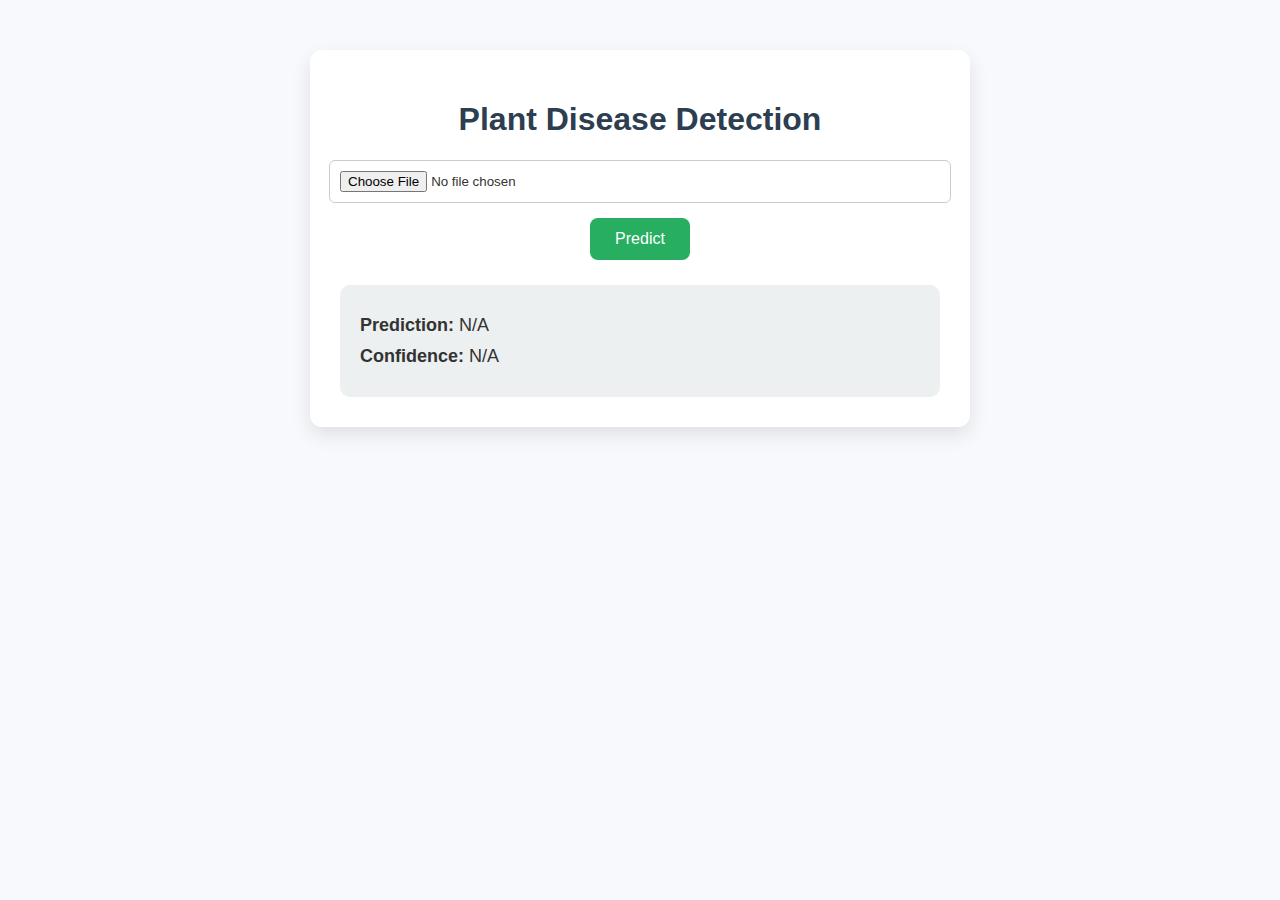
<file: index.html>
<!DOCTYPE html>
<html>
<head>
    <title>Plant Disease Detection</title>
    <style>
        /* General Styles */
        body {
            font-family: Arial, sans-serif;
            background-color: #f7f9fc;
            color: #333;
            margin: 0;
            padding: 0;
        }

        .container {
            max-width: 600px;
            margin: 50px auto;
            padding: 30px;
            background-color: #ffffff;
            border-radius: 12px;
            box-shadow: 0 8px 20px rgba(0,0,0,0.1);
        }

        h1 {
            text-align: center;
            color: #2c3e50;
        }

        /* Form Styles */
        form {
            display: flex;
            flex-direction: column;
            gap: 15px;
            align-items: center;
            margin-top: 20px;
        }

        input[type="file"] {
            padding: 10px;
            border: 1px solid #ccc;
            border-radius: 6px;
            width: 100%;
        }

        button {
            padding: 12px 25px;
            background-color: #27ae60;
            color: white;
            border: none;
            border-radius: 8px;
            font-size: 16px;
            cursor: pointer;
            transition: background-color 0.3s ease;
        }

        button:hover {
            background-color: #219150;
        }

        /* Result Box */
        #result {
            margin-top: 25px;
            padding: 20px;
            background-color: #ecf0f1;
            border-radius: 10px;
        }

        #result p {
            font-size: 18px;
            margin: 10px 0;
        }

        /* Feedback Box */
        #feedbackDiv {
            margin-top: 25px;
            padding: 20px;
            background-color: #f1f1f1;
            border-radius: 10px;
            display: none;
        }

        #feedbackDiv label {
            display: block;
            margin-bottom: 10px;
            font-weight: bold;
        }

        select {
            padding: 8px;
            border-radius: 6px;
            border: 1px solid #ccc;
            width: 100%;
            margin-bottom: 15px;
        }

        /* Image Preview */
        #preview {
            margin-top: 20px;
            text-align: center;
        }

        #preview img {
            max-width: 100%;
            border-radius: 10px;
            box-shadow: 0 5px 15px rgba(0,0,0,0.1);
        }
    </style>
</head>
<body>
    <div class="container">
        <h1>Plant Disease Detection</h1>
        <form id="uploadForm">
            <input type="file" name="file" id="fileInput" accept="image/*" required>
            <button type="submit">Predict</button>
        </form>

        <div id="preview"></div>

        <div id="result">
            <p><strong>Prediction:</strong> <span id="prediction">N/A</span></p>
            <p><strong>Confidence:</strong> <span id="confidence">N/A</span></p>
        </div>

        <div id="feedbackDiv">
            <label>Was the prediction correct?</label>
            <select id="feedbackSelect">
                <option value="Correct">Correct</option>
                <option value="Incorrect">Incorrect</option>
            </select>
            <button id="submitFeedback">Submit Feedback</button>
        </div>
    </div>

    <script>
        const form = document.getElementById('uploadForm');
        const predictionSpan = document.getElementById('prediction');
        const confidenceSpan = document.getElementById('confidence');
        const feedbackDiv = document.getElementById('feedbackDiv');
        const feedbackSelect = document.getElementById('feedbackSelect');
        const previewDiv = document.getElementById('preview');
        let lastFilename = '';

        // Show image preview
        const fileInput = document.getElementById('fileInput');
        fileInput.addEventListener('change', () => {
            previewDiv.innerHTML = '';
            const file = fileInput.files[0];
            if (file) {
                const img = document.createElement('img');
                img.src = URL.createObjectURL(file);
                previewDiv.appendChild(img);
            }
        });

        // Prediction
        form.addEventListener('submit', async (e) => {
            e.preventDefault();
            if (fileInput.files.length === 0) return;

            const formData = new FormData();
            formData.append('file', fileInput.files[0]);

            const response = await fetch('/predict', { method: 'POST', body: formData });
            const data = await response.json();

            lastFilename = data.filename;
            predictionSpan.innerText = data.label;
            confidenceSpan.innerText = (data.confidence * 100).toFixed(2) + '%';
            feedbackDiv.style.display = 'block';
        });

        // Feedback submission
        document.getElementById('submitFeedback').addEventListener('click', async () => {
            if (!lastFilename) return;
            const feedbackValue = feedbackSelect.value;

            const response = await fetch('/feedback', {
                method: 'POST',
                headers: { 'Content-Type': 'application/json' },
                body: JSON.stringify({
                    filename: lastFilename,
                    label: predictionSpan.innerText,
                    feedback: feedbackValue
                })
            });

            const result = await response.json();
            if (result.status === 'success') {
                alert('Feedback submitted. Thank you!');
                feedbackDiv.style.display = 'none';
            } else {
                alert('Error submitting feedback');
            }
        });
    </script>
</body>
</html>
</file>
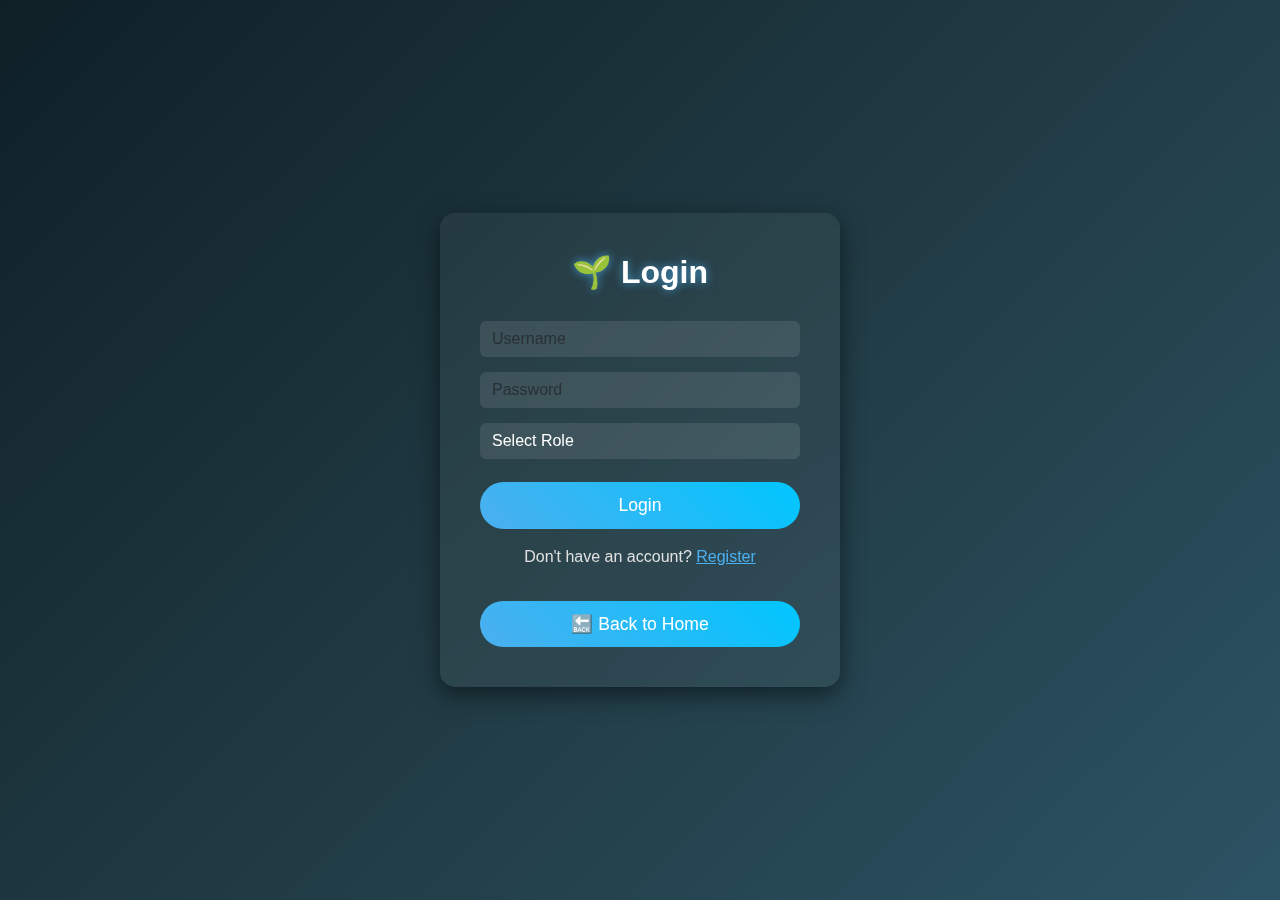
<file: templates/login.html>
<!DOCTYPE html>
<html lang="en">
<head>
  <meta charset="UTF-8">
  <title>Login | Plant Disease Detector</title>
  <link href="https://cdn.jsdelivr.net/npm/bootstrap@5.3.3/dist/css/bootstrap.min.css" rel="stylesheet">
  <style>
  body { 
      background: linear-gradient(135deg, #0f2027, #203a43, #2c5364); 
      color: #e0e0e0; 
      font-family: 'Segoe UI', sans-serif; 
      height: 100vh; 
      display: flex; 
      justify-content: center; 
      align-items: center; 
  }

  .login-card { 
      background: rgba(255, 255, 255, 0.05); 
      backdrop-filter: blur(15px); 
      border-radius: 15px; 
      padding: 40px; 
      width: 100%; 
      max-width: 400px; 
      box-shadow: 0 8px 25px rgba(0, 0, 0, 0.5); 
      text-align: center; 
  }

  .login-card h2 { 
      margin-bottom: 30px; 
      color: #fff; 
      font-weight: bold; 
      text-shadow: 0 0 10px rgba(76, 175, 239, 0.8); 
  }

  .form-control, 
  .form-select { 
      background: rgba(255, 255, 255, 0.1); 
      border: none; 
      color: #fff; 
      margin-bottom: 15px; 
  }

  .form-control:focus, 
  .form-select:focus { 
      background: rgba(255, 255, 255, 0.15); 
      color: #131212; 
      box-shadow: none; 
      border: 1px solid #4cafef; 
  }

  .btn-custom { 
      background: linear-gradient(45deg, #4cafef, #00c6ff); 
      border: none; 
      color: white; 
      border-radius: 30px; 
      padding: 10px 25px; 
      width: 100%; 
      font-size: 1.1rem; 
      transition: transform 0.2s ease-in-out; 
  }

  .btn-custom:hover { 
      transform: scale(1.05); 
      box-shadow: 0 0 20px rgba(0, 198, 255, 0.6); 
  }
</style>

</head>
<body>
  <div class="login-card">
    <h2>🌱 Login</h2>
    <form action="/login" method="POST">
      <input type="text" name="username" class="form-control" placeholder="Username" required>
      <input type="password" name="password" class="form-control" placeholder="Password" required>
      <select name="role" class="form-select" required>
        <option value="">Select Role</option>
        <option value="admin">Admin</option>
        <option value="user">User</option>
      </select>
      <button type="submit" class="btn btn-custom mt-2">Login</button>
    </form>
    <p class="mt-3">Don't have an account? <a href="/register" style="color:#4cafef;">Register</a></p>
    <a href="/" class="btn btn-custom mt-3 w-100">🔙 Back to Home</a>
  </div>
</body>
</html>
</file>
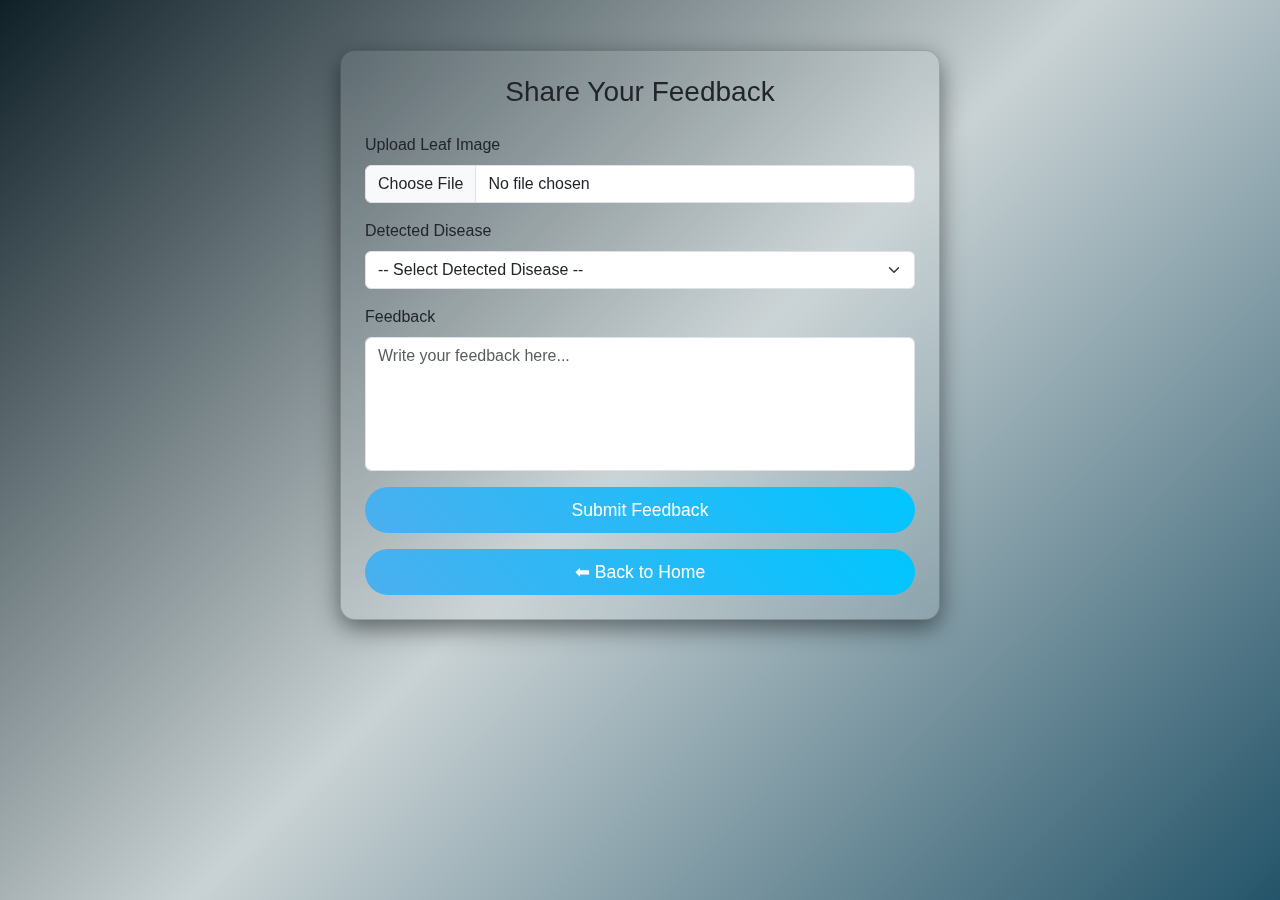
<file: templates/user_feedback.html>
<!DOCTYPE html>
<html lang="en">
<head>
  <meta charset="UTF-8">
  <title>User Feedback</title>
  <link href="https://cdn.jsdelivr.net/npm/bootstrap@5.3.3/dist/css/bootstrap.min.css" rel="stylesheet">
  <style>
    body {
      background: linear-gradient(135deg, #0f2027, #c9d2d4, #245469);
      color: #e0e0e0;
      font-family: 'Segoe UI', sans-serif;
      min-height: 100vh;
      padding-top: 50px;
    }
    .card {
      background: rgba(255,255,255,0.07);
      backdrop-filter: blur(15px);
      border-radius: 15px;
      padding: 30px;
      max-width: 600px;
      margin: auto;
      box-shadow: 0 8px 25px rgba(0,0,0,0.5);
    }
    .btn-custom {
      background: linear-gradient(45deg,#4cafef,#00c6ff);
      border: none;
      color: white;
      border-radius: 30px;
      padding: 10px 25px;
      width: 100%;
      font-size: 1.1rem;
      transition: transform 0.2s ease-in-out;
    }
    .btn-custom:hover {
      transform: scale(1.05);
      box-shadow: 0 0 20px rgba(0,198,255,0.6);
    }
    textarea {
      background: rgba(255,255,255,0.1);
      border: none;
      color: #fff;
      resize: none;
    }
    textarea:focus {
      background: rgba(255,255,255,0.15);
      border: 1px solid #4cafef;
      outline: none;
    }
  </style>
</head>
<body>
  <div class="card p-4">
    <h3 class="text-center mb-4">Share Your Feedback</h3>

    <form id="feedbackForm" action="/submit_feedback" method="POST" enctype="multipart/form-data">
      <!-- Upload Image -->
      <div class="mb-3">
        <label for="file" class="form-label">Upload Leaf Image</label>
        <input type="file" class="form-control" name="file" id="file">
      </div>

      <!-- Detected Disease Dropdown -->
      <div class="mb-3">
        <label for="label" class="form-label">Detected Disease</label>
        <select class="form-select" name="label" id="detected_label" required>
          <option value="">-- Select Detected Disease --</option>
          <option value="Tomato__Bacterial_spot">Tomato__Bacterial_spot</option>
          <option value="Tomato__Early_blight">Tomato__Early_blight</option>
          <option value="Tomato__Late_blight">Tomato__Late_blight</option>
          <option value="Tomato__Leaf_Mold">Tomato__Leaf_Mold</option>
          <option value="Tomato__Septoria_leaf_spot">Tomato__Septoria_leaf_spot</option>
          <option value="Tomato__Spider_mites_Two_spotted_spider_mite">Tomato__Spider_mites_Two_spotted_spider_mite</option>
          <option value="Tomato__Target_Spot">Tomato__Target_Spot</option>
          <option value="Tomato__Tomato_YellowLeaf__Curl_Virus">Tomato__Tomato_YellowLeaf__Curl_Virus</option>
          <option value="Tomato_healthy">Tomato_healthy</option>
        </select>
      </div>

      <!-- Feedback Text -->
      <div class="mb-3">
        <label for="feedback" class="form-label">Feedback</label>
        <textarea class="form-control" name="feedback" rows="5" placeholder="Write your feedback here..." required></textarea>
      </div>

      <button type="submit" class="btn btn-custom">Submit Feedback</button>
    </form>

    <a href="/" class="btn btn-custom mt-3">⬅ Back to Home</a>
  </div>

  <script>
    const fileInput = document.getElementById('file');
    const labelSelect = document.getElementById('detected_label');

    fileInput.addEventListener('change', function() {
      const file = this.files[0];
      if (!file) return;

      const formData = new FormData();
      formData.append('file', file);

      fetch('/predict', {
        method: 'POST',
        body: formData
      })
      .then(res => res.json())
      .then(data => {
        const option = Array.from(labelSelect.options).find(opt => opt.value === data.label);
        if (option) option.selected = true;
      })
      .catch(err => console.error(err));
    });
  </script>
</body>
</html>
</file>
